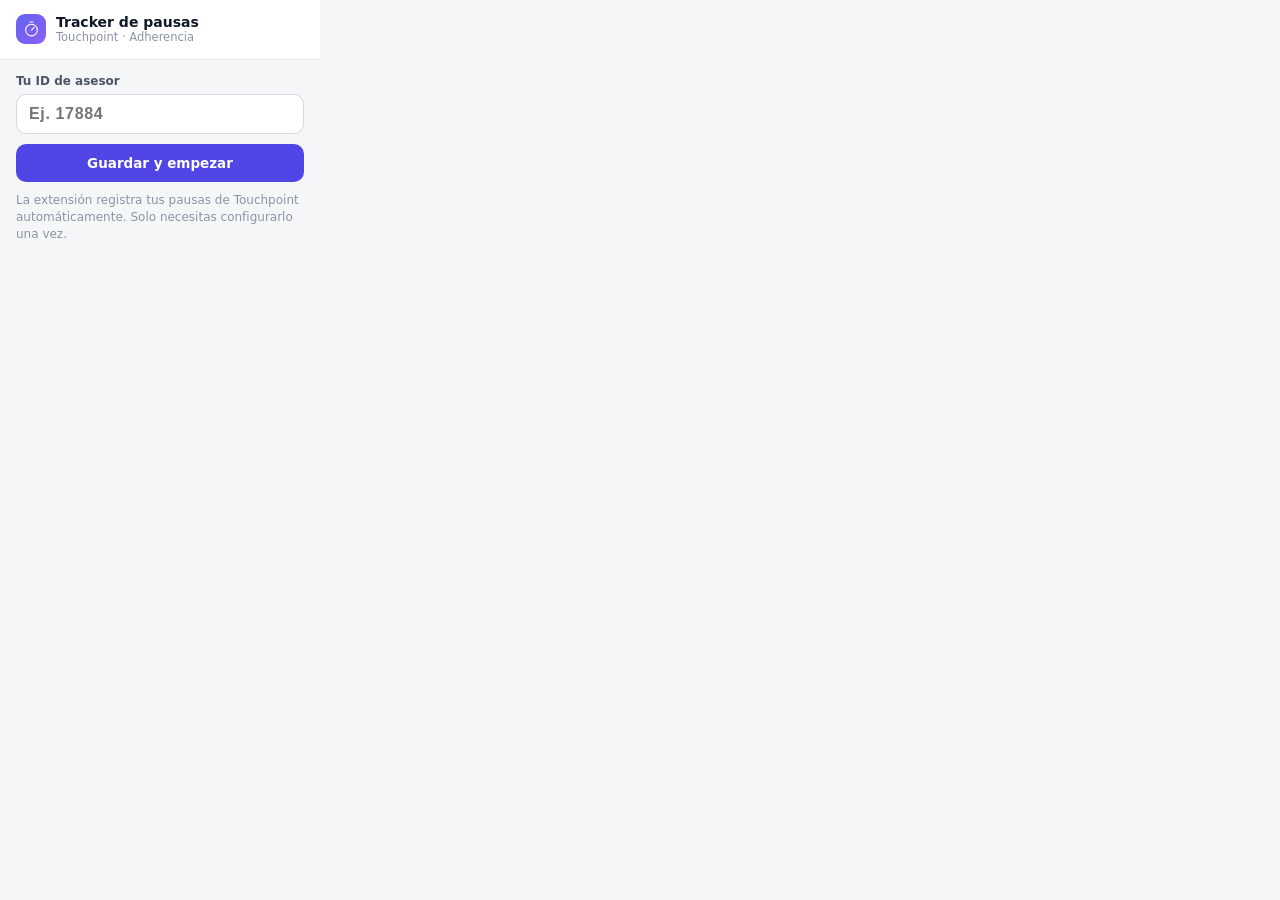
<file: extension/popup.html>
<!DOCTYPE html>
<html lang="es">
<head>
    <meta charset="UTF-8">
    <style>
        :root {
            --bg: #f5f6f8; --surface: #ffffff; --surface-3: #f1f3f6; --border: #e5e8ec; --border-strong: #d4d9e0;
            --text: #0f1729; --text-2: #4b5567; --text-3: #8a94a6;
            --brand: #4f46e5; --brand-600: #4338ca; --brand-soft: #eef0ff;
            --ok: #059669; --ok-soft: #ecfdf5; --warn: #d97706; --danger: #e11d48; --danger-soft: #fff1f2;
            --bath: #7c3aed; --bath-soft: #f5f3ff; --food: #ea580c; --food-soft: #fff7ed; --quality: #0284c7; --quality-soft: #f0f9ff;
        }
        @media (prefers-color-scheme: dark) {
            :root {
                --bg: #0a0d14; --surface: #111622; --surface-3: #1b2232; --border: #222a3a; --border-strong: #2d3649;
                --text: #e8ecf4; --text-2: #a4aec0; --text-3: #6c778b;
                --brand: #6366f1; --brand-600: #5457e6; --brand-soft: rgba(99,102,241,.15);
                --ok: #34d399; --ok-soft: rgba(16,185,129,.12); --warn: #fbbf24; --danger: #fb7185; --danger-soft: rgba(244,63,94,.13);
                --bath: #a78bfa; --bath-soft: rgba(139,92,246,.14); --food: #fb923c; --food-soft: rgba(249,115,22,.13); --quality: #38bdf8; --quality-soft: rgba(14,165,233,.13);
            }
        }
        * { box-sizing: border-box; }
        body { width: 320px; margin: 0; background: var(--bg); color: var(--text);
               font-family: 'Inter', 'Segoe UI', system-ui, -apple-system, sans-serif; font-size: 13px; -webkit-font-smoothing: antialiased; }
        .tnum { font-variant-numeric: tabular-nums; }
        .hidden { display: none !important; }

        header { display: flex; align-items: center; gap: 10px; padding: 14px 16px; background: var(--surface); border-bottom: 1px solid var(--border); }
        .logo { width: 30px; height: 30px; border-radius: 9px; display: grid; place-items: center; color: #fff;
                background: linear-gradient(135deg, #6366f1, #8b5cf6); flex-shrink: 0; }
        .logo svg { width: 17px; height: 17px; }
        .title { font-weight: 600; font-size: 14px; line-height: 1.2; }
        .subtitle { color: var(--text-3); font-size: 11.5px; line-height: 1.2; white-space: nowrap; overflow: hidden; text-overflow: ellipsis; }
        .grow { flex: 1; min-width: 0; }

        main { padding: 14px 16px 16px; }
        .label { display: block; font-size: 12px; font-weight: 600; color: var(--text-2); margin-bottom: 6px; }
        .input { width: 100%; height: 40px; padding: 0 12px; border-radius: 10px; border: 1px solid var(--border-strong); background: var(--surface);
                 color: var(--text); font-size: 16px; font-weight: 600; letter-spacing: .04em; outline: none; }
        .input:focus { border-color: var(--brand); box-shadow: 0 0 0 3px var(--brand-soft); }
        .btn { width: 100%; height: 38px; border: 0; border-radius: 10px; font-size: 13.5px; font-weight: 600; cursor: pointer; font-family: inherit; }
        .btn-primary { background: var(--brand); color: #fff; margin-top: 10px; }
        .btn-primary:hover { background: var(--brand-600); }
        .btn-link { background: transparent; color: var(--text-3); height: 30px; font-weight: 500; font-size: 12px; margin-top: 6px; }
        .btn-link:hover { color: var(--text); }
        .help { color: var(--text-3); font-size: 12px; margin: 10px 0 0; line-height: 1.45; }
        .error { color: var(--danger); font-size: 12px; margin-top: 8px; font-weight: 500; }

        /* Estado */
        .status { display: flex; align-items: center; justify-content: space-between; gap: 10px; padding: 12px 14px; border-radius: 12px;
                  background: var(--ok-soft); color: var(--ok); margin-bottom: 12px; }
        .status .s-label { font-size: 11px; font-weight: 600; text-transform: uppercase; letter-spacing: .06em; opacity: .9; }
        .status .s-title { font-size: 15px; font-weight: 700; color: var(--text); margin-top: 1px; }
        .status .s-timer { font-size: 22px; font-weight: 700; letter-spacing: -.01em; }
        .status[data-state="bath"] { background: var(--bath-soft); color: var(--bath); }
        .status[data-state="food"] { background: var(--food-soft); color: var(--food); }
        .status[data-state="quality"] { background: var(--quality-soft); color: var(--quality); }
        .dot { width: 8px; height: 8px; border-radius: 99px; background: currentColor; display: inline-block; margin-right: 6px; vertical-align: 1px; }

        /* Filas de pausa */
        .rows { background: var(--surface); border: 1px solid var(--border); border-radius: 12px; overflow: hidden; }
        .row { padding: 11px 14px; border-bottom: 1px solid var(--border); }
        .row:last-child { border-bottom: 0; }
        .row-top { display: flex; align-items: center; justify-content: space-between; margin-bottom: 7px; }
        .row-name { display: flex; align-items: center; gap: 8px; font-weight: 600; }
        .chipdot { width: 22px; height: 22px; border-radius: 7px; display: grid; place-items: center; font-size: 12px; }
        .row-time { font-weight: 700; font-size: 14px; }
        .row-time small { color: var(--text-3); font-weight: 500; font-size: 11.5px; margin-left: 2px; }
        .bar { height: 6px; border-radius: 99px; background: var(--surface-3); overflow: hidden; }
        .bar > div { height: 100%; width: 0; border-radius: inherit; transition: width .6s linear; }
        .row-foot { margin-top: 6px; font-size: 11.5px; color: var(--text-3); }
        .row.active { background: var(--surface-3); }
        .row.over .row-time, .row.over .row-foot { color: var(--danger); }
        .row.over .bar > div { background: var(--danger) !important; }
        .row.warn .row-foot { color: var(--warn); }
        .row.warn .bar > div { background: var(--warn) !important; }

        footer { display: flex; align-items: center; justify-content: space-between; padding: 0 16px 14px; }
        .sync { font-size: 11.5px; color: var(--text-3); display: flex; align-items: center; gap: 6px; }
        .sync .dot { width: 6px; height: 6px; margin: 0; background: var(--ok); }
        .sync.off .dot { background: var(--danger); }
        .linkbtn { background: none; border: 0; color: var(--text-3); font-size: 11.5px; cursor: pointer; padding: 4px 6px; border-radius: 6px; font-family: inherit; }
        .linkbtn:hover { color: var(--text); background: var(--surface-3); }
        /* Diagnóstico */
        .conn { display: inline-flex; align-items: center; gap: 5px; height: 22px; padding: 0 8px; border-radius: 99px; font-size: 11px; font-weight: 600; white-space: nowrap; }
        .conn .dot { width: 6px; height: 6px; margin: 0; }
        .conn.ok { background: var(--ok-soft); color: var(--ok); }
        .conn.warn { background: rgba(245,158,11,.14); color: var(--warn); }
        .conn.bad { background: var(--danger-soft); color: var(--danger); }
        .diag { margin-top: 12px; background: var(--surface); border: 1px solid var(--border); border-radius: 12px; overflow: hidden; }
        .diag summary { list-style: none; cursor: pointer; display: flex; align-items: center; justify-content: space-between; padding: 10px 14px; font-weight: 600; }
        .diag summary::-webkit-details-marker { display: none; }
        .diag summary .chev { color: var(--text-3); transition: transform .15s; }
        .diag[open] summary .chev { transform: rotate(90deg); }
        .check { display: flex; gap: 10px; padding: 8px 14px; border-top: 1px solid var(--border); align-items: flex-start; }
        .check .ic { width: 18px; height: 18px; border-radius: 99px; display: grid; place-items: center; font-size: 11px; font-weight: 700; flex-shrink: 0; margin-top: 1px; }
        .check.ok .ic { background: var(--ok-soft); color: var(--ok); }
        .check.bad .ic { background: var(--danger-soft); color: var(--danger); }
        .check.wait .ic { background: var(--surface-3); color: var(--text-3); }
        .check .t { font-weight: 500; line-height: 1.3; }
        .check .s { color: var(--text-3); font-size: 11.5px; line-height: 1.35; margin-top: 1px; }
    </style>
</head>
<body>
    <header>
        <div class="logo">
            <svg viewBox="0 0 256 256" fill="currentColor"><path d="M128 40a96 96 0 1 0 96 96 96.11 96.11 0 0 0-96-96Zm0 176a80 80 0 1 1 80-80 80.09 80.09 0 0 1-80 80Zm45.66-125.66a8 8 0 0 1 0 11.32l-40 40a8 8 0 0 1-11.32-11.32l40-40a8 8 0 0 1 11.32 0ZM96 16a8 8 0 0 1 8-8h48a8 8 0 0 1 0 16h-48a8 8 0 0 1-8-8Z"/></svg>
        </div>
        <div class="grow">
            <div class="title" id="welcome-text">Tracker de pausas</div>
            <div class="subtitle" id="welcome-sub">Touchpoint · Adherencia</div>
        </div>
        <span class="conn warn hidden" id="conn-chip"><span class="dot"></span><span id="conn-text">Revisando</span></span>
    </header>

    <!-- VISTA 1: Pedir el ID -->
    <main id="login-view">
        <label class="label" for="agenteId">Tu ID de asesor</label>
        <input type="text" id="agenteId" class="input tnum" placeholder="Ej. 17884" autocomplete="off">
        <div id="login-error" class="error hidden"></div>
        <button id="btnGuardar" class="btn btn-primary">Guardar y empezar</button>
        <p class="help">La extensión registra tus pausas de Touchpoint automáticamente. Solo necesitas configurarlo una vez.</p>
    </main>

    <!-- VISTA 2: Dashboard -->
    <div id="dashboard-view" class="hidden">
        <main>
            <div class="status" id="status" data-state="work">
                <div>
                    <div class="s-label"><span class="dot"></span><span id="status-label">Estado</span></div>
                    <div class="s-title" id="status-title">Trabajando</div>
                </div>
                <div class="s-timer tnum hidden" id="status-timer">00:00</div>
            </div>

            <div class="rows">
                <div class="row" id="box-bath">
                    <div class="row-top">
                        <div class="row-name"><span class="chipdot" style="background:var(--bath-soft);color:var(--bath)">●</span> Sanitario</div>
                        <div class="row-time tnum"><span id="time-bath">00:00</span><small id="lim-bath">/ 15m</small></div>
                    </div>
                    <div class="bar"><div id="bar-bath" style="background:var(--bath)"></div></div>
                    <div class="row-foot tnum" id="foot-bath">Quedan --</div>
                </div>
                <div class="row" id="box-food">
                    <div class="row-top">
                        <div class="row-name"><span class="chipdot" style="background:var(--food-soft);color:var(--food)">●</span> Comida</div>
                        <div class="row-time tnum"><span id="time-food">00:00</span><small id="lim-food">/ 30m</small></div>
                    </div>
                    <div class="bar"><div id="bar-food" style="background:var(--food)"></div></div>
                    <div class="row-foot tnum" id="foot-food">Quedan --</div>
                </div>
                <div class="row" id="box-quality">
                    <div class="row-top">
                        <div class="row-name"><span class="chipdot" style="background:var(--quality-soft);color:var(--quality)">●</span> Calidad</div>
                        <div class="row-time tnum"><span id="time-quality">00:00</span><small>sin límite</small></div>
                    </div>
                </div>
            </div>

            <details class="diag" id="diag-box">
                <summary><span>Estado de la extensión</span><span class="chev">›</span></summary>
                <div id="diag-list"></div>
            </details>
        </main>
        <footer>
            <span class="sync" id="sync"><span class="dot"></span><span id="sync-text">Conectando…</span></span>
            <button id="btnLogout" class="linkbtn">Cambiar ID</button>
        </footer>
    </div>

    <script src="firebase-app-compat.js"></script>
    <script src="firebase-firestore-compat.js"></script>
    <script src="popup.js"></script>
</body>
</html>
</file>
